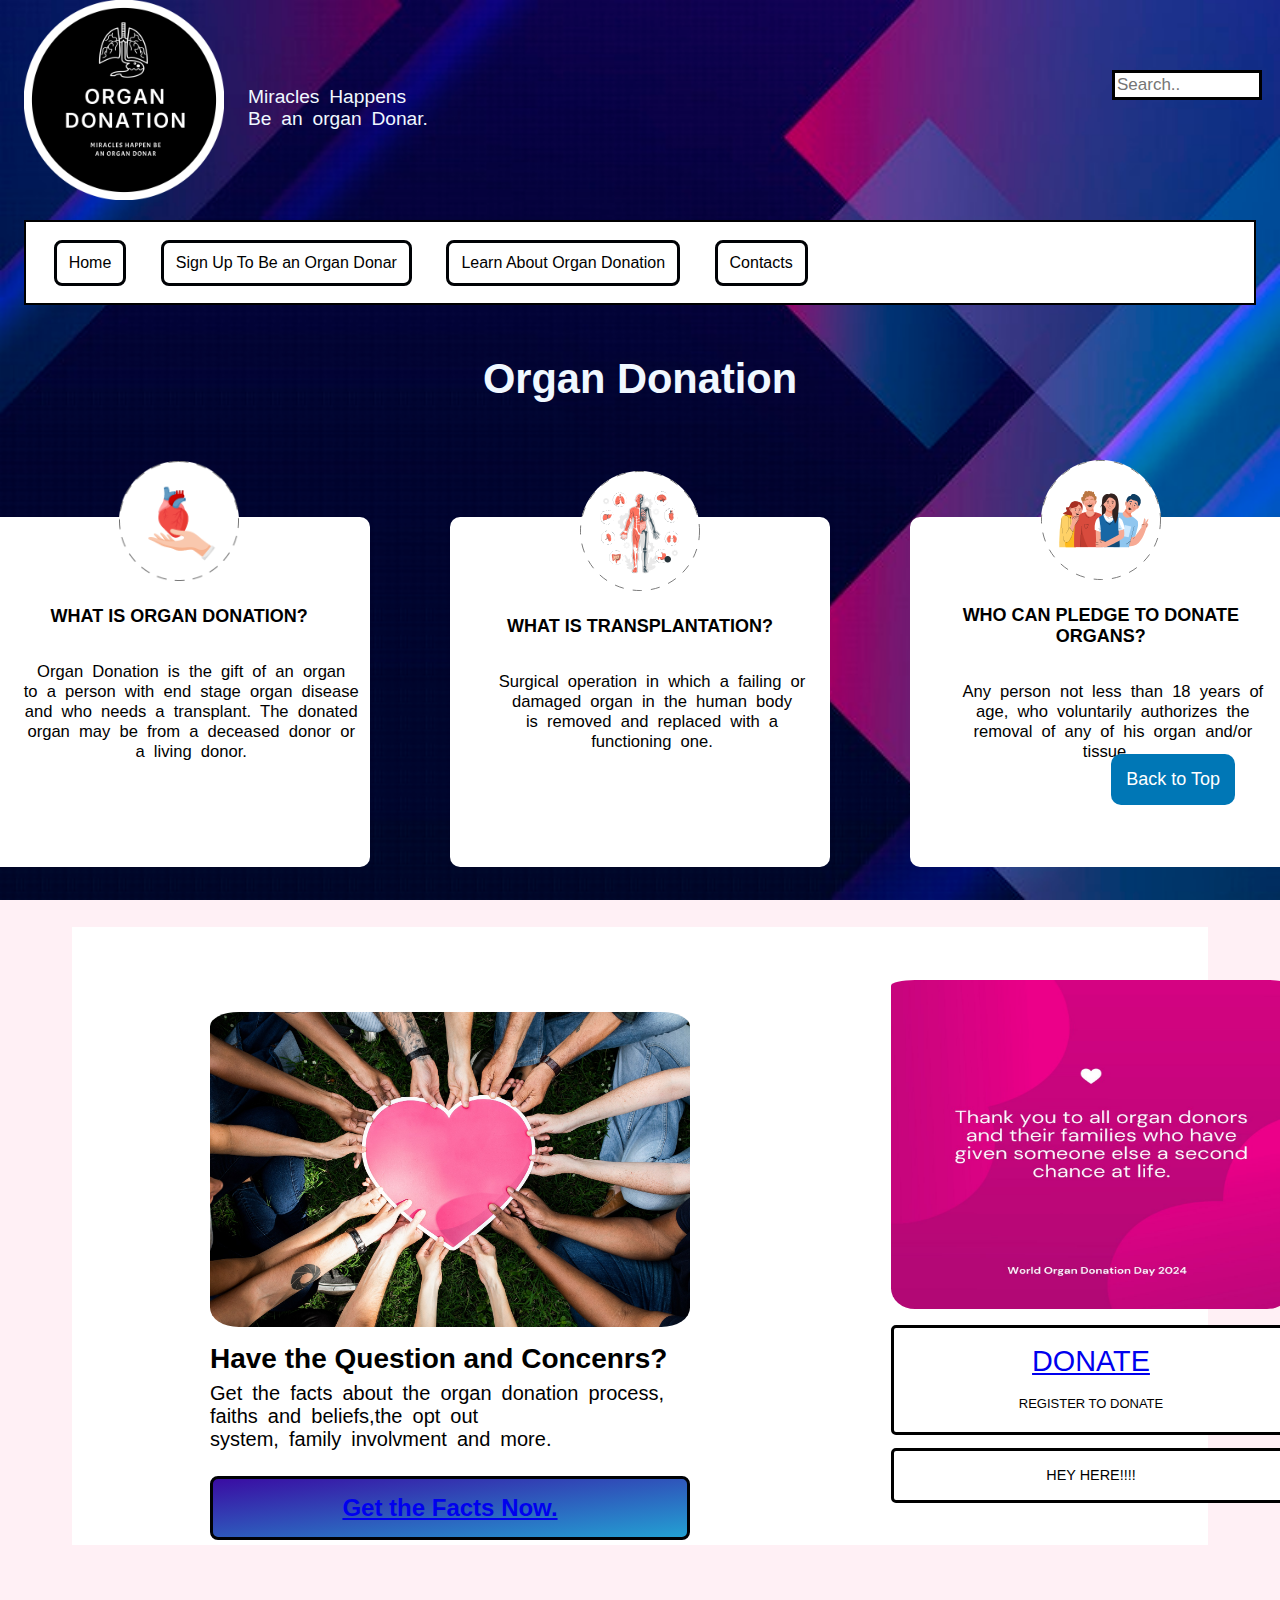
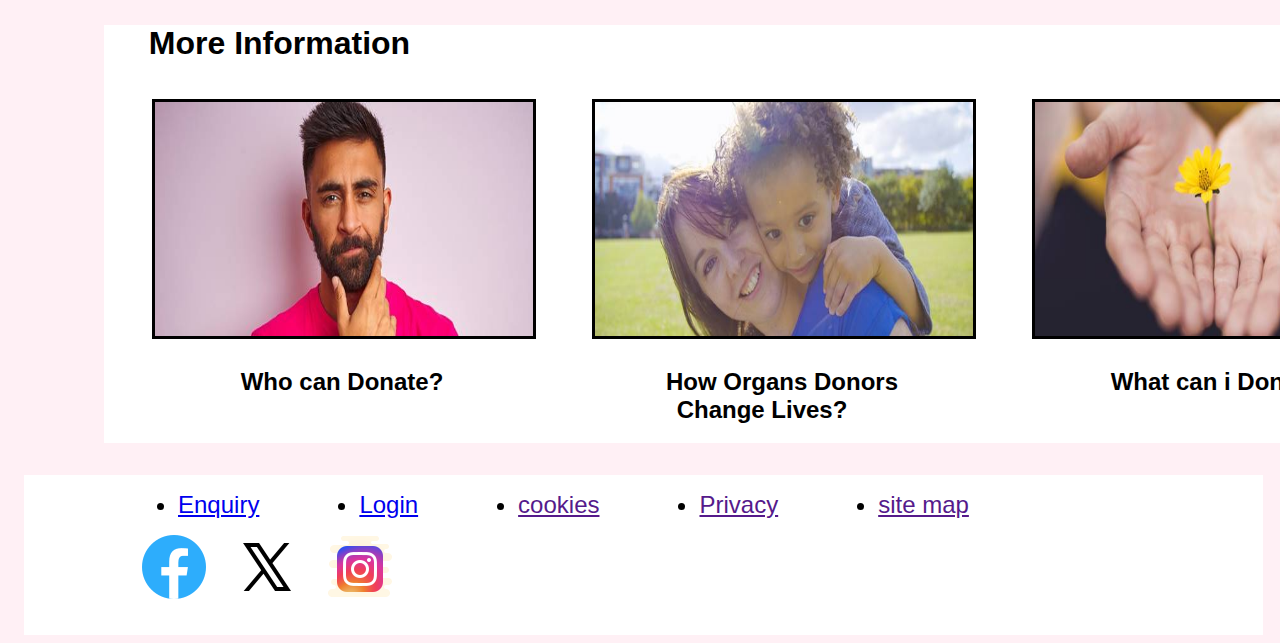
<file: index.html>
<!DOCTYPE html>
<html lang="en">
<head>
    <meta charset="UTF-8">
    <meta name="viewport" content="width=device-width, initial-scale=1.0">
    <link rel="stylesheet" href="layout.css">
    <script src="mini.js"></script>
    <link rel="stylesheet" href="https://cdnjs.cloudflare.com/ajax/libs/font-awesome/6.6.0/css/all.min.css" integrity="sha512-Kc323vGBEqzTmouAECnVceyQqyqdsSiqLQISBL29aUW4U/M7pSPA/gEUZQqv1cwx4OnYxTxve5UMg5GT6L4JJg==" crossorigin="anonymous" referrerpolicy="no-referrer" />
    <title>Organ Donation</title>
</head>
<body>
<div class="header">
    
    <input type="text" placeholder="Search.." height="5%">   
    <div class="nav">
<img src="logo.png" height="200px" width="200px">
<p>Miracles Happens<br> Be an organ Donar. <i class="fa-solid fa-heart-pulse fa-beat fa-xl" style="color: #f7f5f5;"></i></p>
 
    </div>   
 <div class="topnav">
    <button><a class="active" href="#home">Home</a></button>
    <button><a href="login%20form.html#">Sign Up To Be an Organ Donar</a></button>
    <button><a href="About.html">Learn About Organ Donation</a></button>
    <button><a href="login%20form.html#">Contacts</a></button>
 </div>
</div>
<div class="main1">
<h1>Organ Donation</h1>    
<div class="middle">
 <div class="box1">
<img src="heart.png" alt="heart" width="120">
<h2>WHAT IS ORGAN DONATION?</h2>
<p>Organ Donation is the gift of an organ<br>to a person with end stage organ disease<br>and who needs a transplant.
    The donated<br> organ may be from a deceased donor or a living donor.</p>
</div> 
<div class="box1">
    <img src="body.svg" alt="heart" width="120">
    <h2>WHAT IS TRANSPLANTATION?</h2>
    <p>Surgical operation in which a failing or damaged organ in the human body <br>is removed and replaced with a functioning one.</p>
</div>  
<div class="box1">
    <img src="people.svg" alt="heart" width="120"> 
    <h2>WHO CAN PLEDGE TO DONATE ORGANS?</h2> 
    <p>Any person not less than 18 years of age, who voluntarily authorizes the removal of any of his organ and/or tissue…</p> 
</div>
</div>    
</div>
<div class="back">
<div class="main2">
<div class="content">
 <div class="box2">
    <img src="heart-hands.jpg" >
    <h2>Have the Question and Concenrs?</h2>
    <p><a>Get the facts about the organ donation process,<br>faiths and beliefs,the opt out<br> system, family involvment and more.</a></p>
    <button class="id"><a href="About.html">Get the Facts Now.</a></button>
 </div> 
 <div class="main3">
    <div class="box4"> 
         <img src="img.jpg" alt="heart" width="120" >  
    <button class="btn"><a href="register.html">Donate</a> <br><span>Register to donate</span></button>
    <div class="box5">
        <!-- <img src="D:\Aaditi\image\img.jpg" alt="heart" width="120">   -->
    <button class="btn1" onmouseover="mOver(this)" onmouseout="mOut(this)">Hey Here!!!!</button>
    </div>
    </div>
</div>
</div>
</div>
</div>
<div class="lp">
    <h3>More Information</h3>
 <div class="main4"> 
  <div class="img1">
    <img src="qu.jpg">
    <h2><a href="">Who can Donate?</a></h2>
  </div>
  <div class="img2">
    <img src="girl.jpg">
    <h2><a href="">How Organs Donors<br> Change Lives?</a></h2>
  </div>
  <div class="img3">
    <img src="flower.jpg">
    <h2><a href="About.html">What can i Donate?</a></h2>
  </div>
 </div>   
</div>
<button onclick="topFunction()" id="myBtn" title="Go to top">Back to Top</button>   
<div class="footer">
 <div class="container">
  <ul class="nav-list">
<li><a href="login%20form.html#">Enquiry</a></li>
<li><a href="login%20form.html#">Login</a></li>
<li><a href="">cookies</a></li>
<li><a href="">Privacy</a></li>
<li><a href="">site map</a></li>
</ul>

<div class="social">
    <a href="https://www.facebook.com/"><img src="facebook.png"></a>
    <a href="https://x.com/"><img src="twitter.png"></a>
    <a href="https://www.instagram.com/"><img src="insta.png"></a>
    </div>
    </div></div>
  <center>  
 <div class="contacts">
 </div>
  </center>

</body>
</html>
</file>
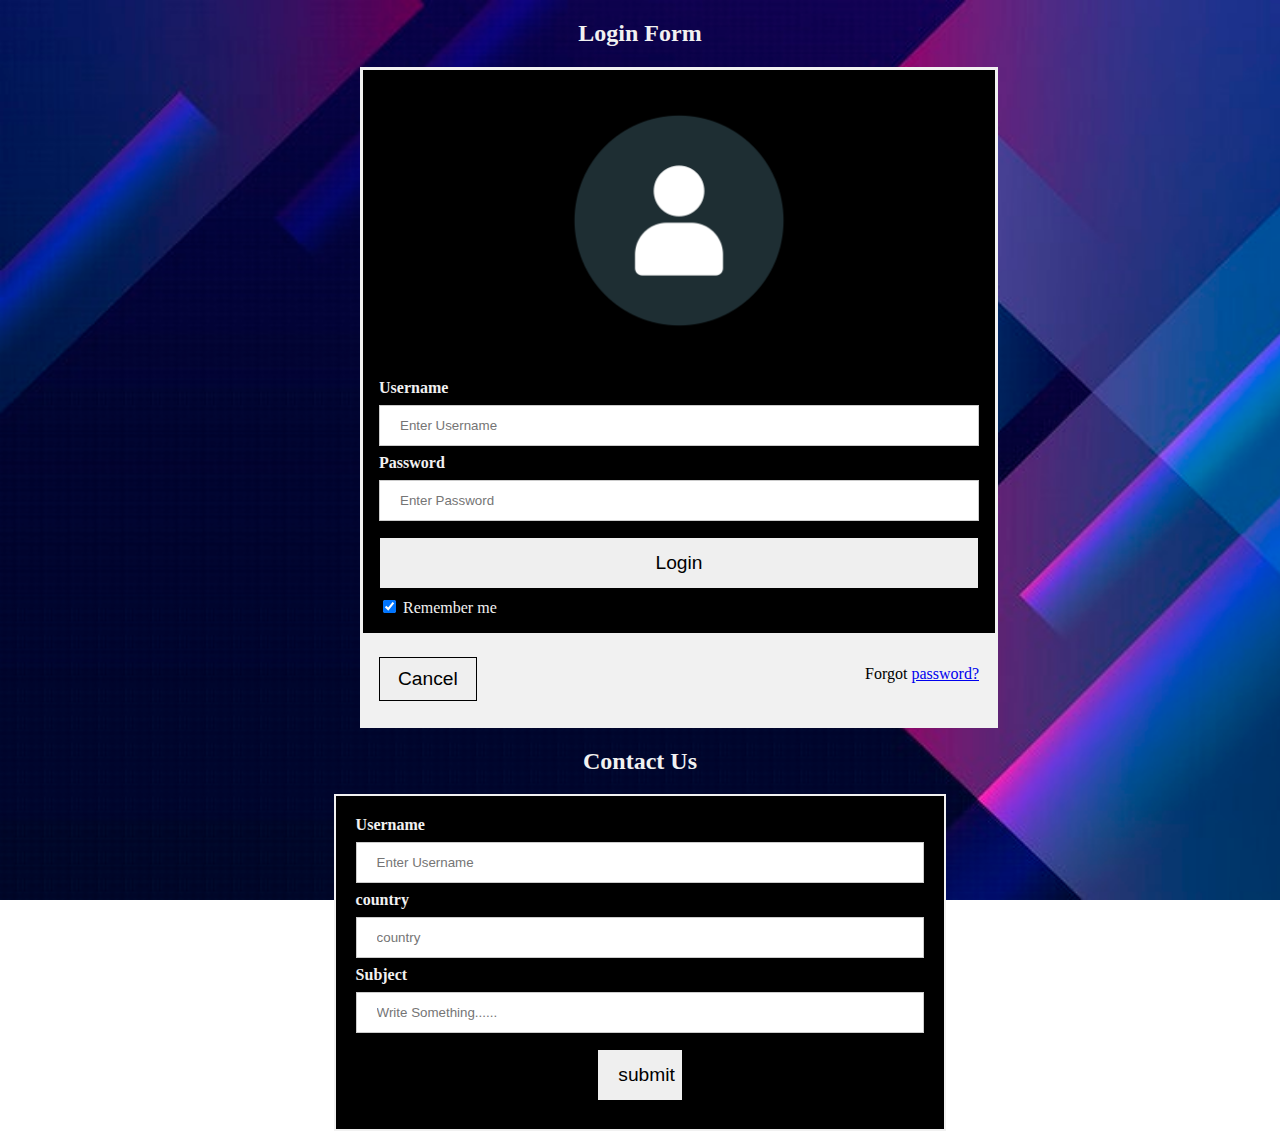
<file: login form.html>
<!DOCTYPE html>
<html lang="en">
<head>
    <meta charset="UTF-8">
    <meta name="viewport" content="width=device-width, initial-scale=1.0">
    <title>Sign up form</title>
    <link rel="stylesheet" href="login.css">
    <script src="mini.js"></script>
</head>
<body>
    <h2>Login Form</h2>

<div id="id01" class="modal">
  
  <form class="modal-content animate" action="/action_page.php" method="post">
    <div class="imgcontainer">
      <img src="avatar.png" alt="Avatar" class="avatar">
    </div>

    <div class="container">
      <label for="uname"><b>Username</b></label>
      <input type="text" placeholder="Enter Username" name="uname" required>

      <label for="psw"><b>Password</b></label>
      <input type="password" placeholder="Enter Password" name="psw" required>
        
      <button type="submit">Login</button>
      <label>
        <input type="checkbox" checked="checked" name="remember" id="checkbox"> Remember me
      </label>
    </div>

    <div class="container" style="background-color:#f1f1f1">
      <button type="button" onclick="document.getElementById('id01').style.display='none'" class="cancelbtn">Cancel</button>
      <span class="psw">Forgot <a href="#">password?</a></span>
    </div>
  </form>
</div>
<div class="chatbot">
<!-- <a href="https://chatgpt.com/"><img src="chatbot.png"></a> -->
</div>
<h2>Contact Us</h2>
<center>
<div class="container2">
    <label for="uname"><b>Username</b></label>
    <input type="text" placeholder="Enter Username" name="uname" required>

    <label for="psw"><b>country</b></label>
    <input type="text" placeholder="country" name="fname" required>
    <label for="psw"><b>Subject</b></label>
    <input type="text" placeholder="Write Something......" name="fname" required>
      
    <button type="submit" id="btn">submit</button>
  </div>
</center>
</body>
</html>
</file>
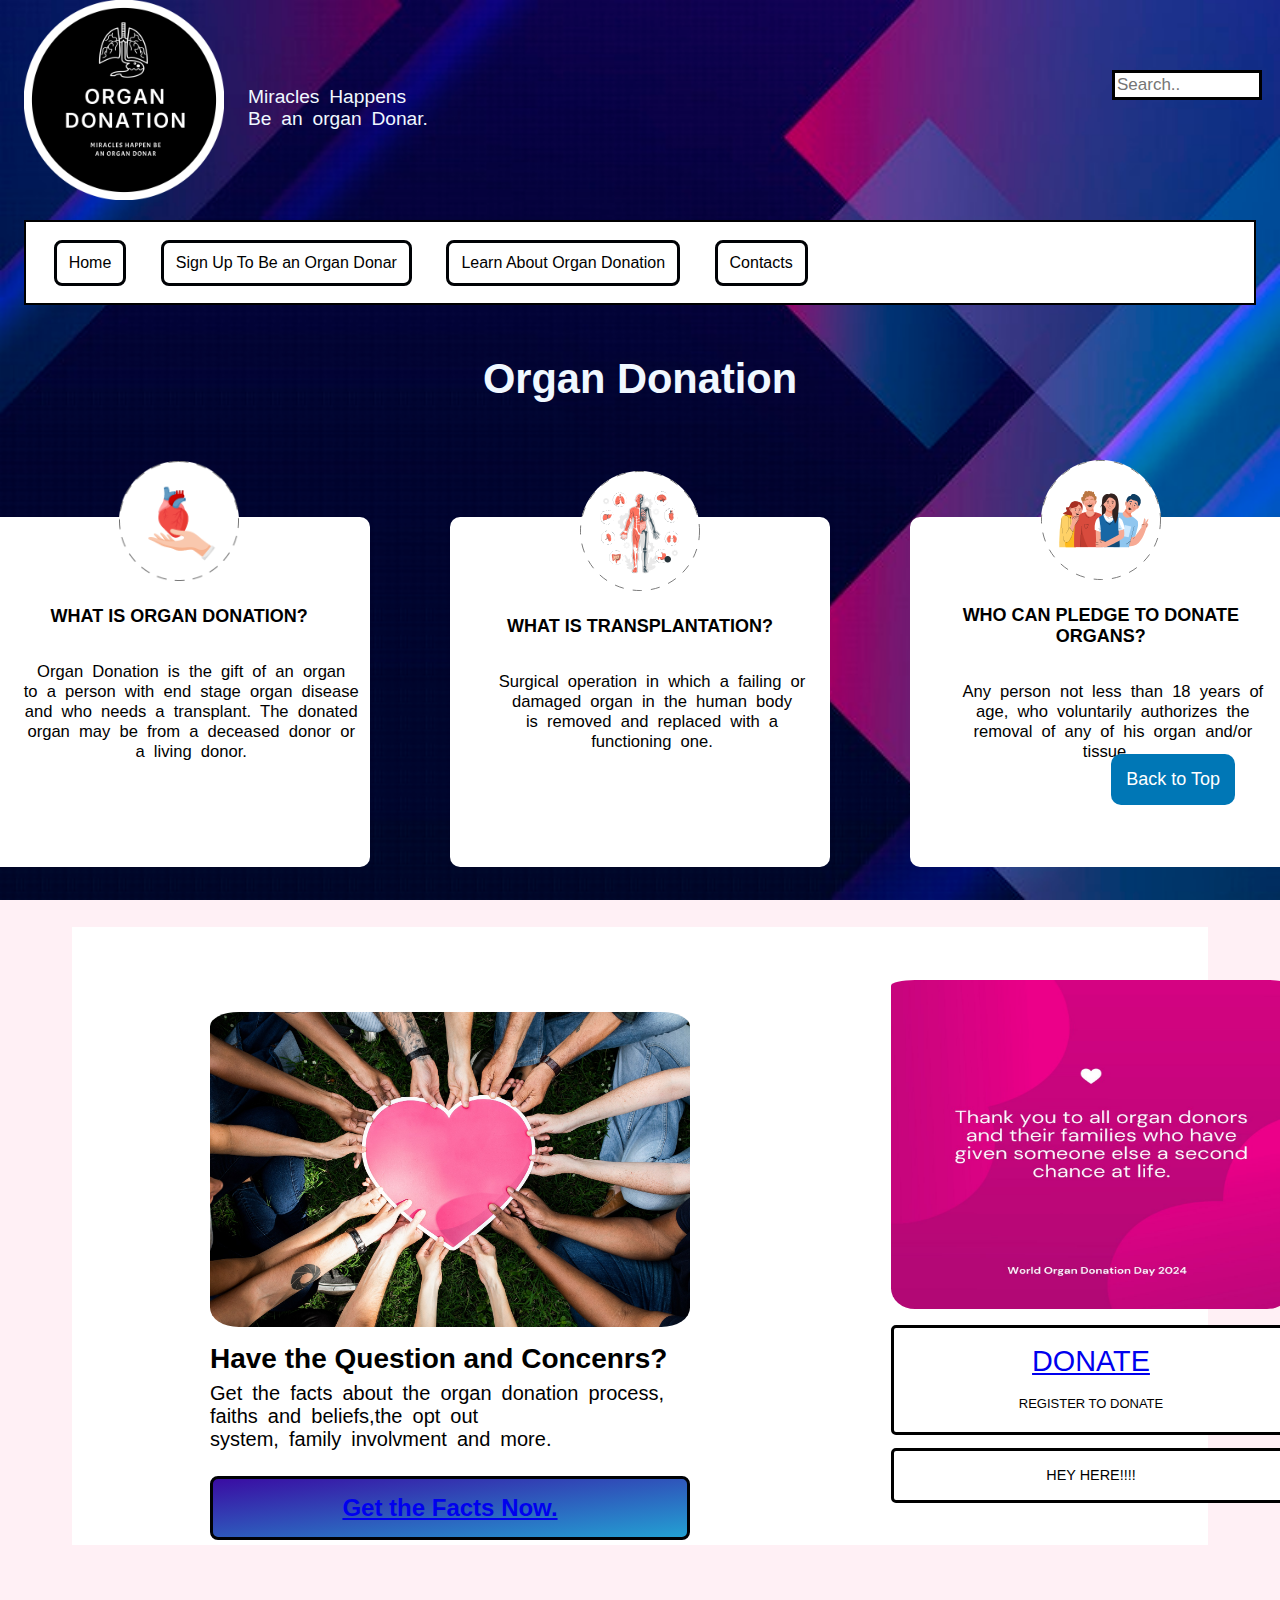
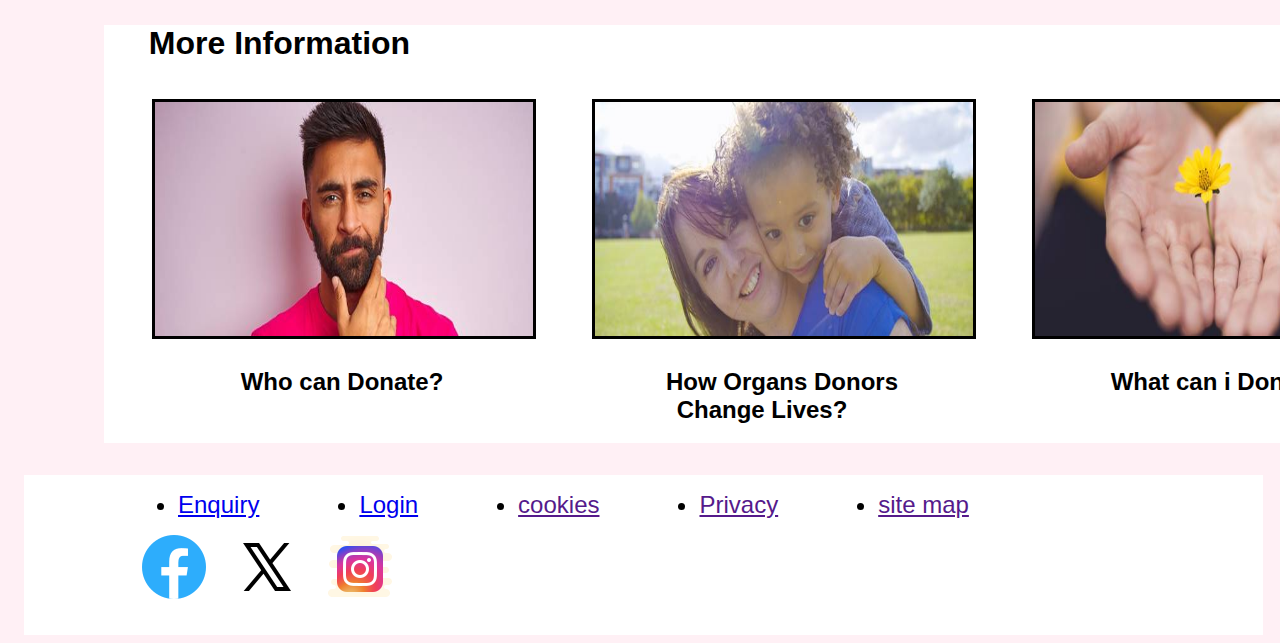
<file: Organ Donation.html>
<!DOCTYPE html>
<html lang="en">
<head>
    <meta charset="UTF-8">
    <meta name="viewport" content="width=device-width, initial-scale=1.0">
    <link rel="stylesheet" href="layout.css">
    <script src="mini.js"></script>
    <link rel="stylesheet" href="https://cdnjs.cloudflare.com/ajax/libs/font-awesome/6.6.0/css/all.min.css" integrity="sha512-Kc323vGBEqzTmouAECnVceyQqyqdsSiqLQISBL29aUW4U/M7pSPA/gEUZQqv1cwx4OnYxTxve5UMg5GT6L4JJg==" crossorigin="anonymous" referrerpolicy="no-referrer" />
    <title>Organ Donation</title>
</head>
<body>
<div class="header">
    
    <input type="text" placeholder="Search.." height="5%">   
    <div class="nav">
<img src="logo.png" height="200px" width="200px">
<p>Miracles Happens<br> Be an organ Donar. <i class="fa-solid fa-heart-pulse fa-beat fa-xl" style="color: #f7f5f5;"></i></p>
 
    </div>   
 <div class="topnav">
    <button><a class="active" href="#home">Home</a></button>
    <button><a href="login%20form.html#">Sign Up To Be an Organ Donar</a></button>
    <button><a href="About.html">Learn About Organ Donation</a></button>
    <button><a href="login%20form.html#">Contacts</a></button>
 </div>
</div>
<div class="main1">
<h1>Organ Donation</h1>    
<div class="middle">
 <div class="box1">
<img src="heart.png" alt="heart" width="120">
<h2>WHAT IS ORGAN DONATION?</h2>
<p>Organ Donation is the gift of an organ<br>to a person with end stage organ disease<br>and who needs a transplant.
    The donated<br> organ may be from a deceased donor or a living donor.</p>
</div> 
<div class="box1">
    <img src="body.svg" alt="heart" width="120">
    <h2>WHAT IS TRANSPLANTATION?</h2>
    <p>Surgical operation in which a failing or damaged organ in the human body <br>is removed and replaced with a functioning one.</p>
</div>  
<div class="box1">
    <img src="people.svg" alt="heart" width="120"> 
    <h2>WHO CAN PLEDGE TO DONATE ORGANS?</h2> 
    <p>Any person not less than 18 years of age, who voluntarily authorizes the removal of any of his organ and/or tissue…</p> 
</div>
</div>    
</div>
<div class="back">
<div class="main2">
<div class="content">
 <div class="box2">
    <img src="heart-hands.jpg" >
    <h2>Have the Question and Concenrs?</h2>
    <p><a>Get the facts about the organ donation process,<br>faiths and beliefs,the opt out<br> system, family involvment and more.</a></p>
    <button class="id"><a href="About.html">Get the Facts Now.</a></button>
 </div> 
 <div class="main3">
    <div class="box4"> 
         <img src="img.jpg" alt="heart" width="120" >  
    <button class="btn"><a href="register.html">Donate</a> <br><span>Register to donate</span></button>
    <div class="box5">
        <!-- <img src="D:\Aaditi\image\img.jpg" alt="heart" width="120">   -->
    <button class="btn1" onmouseover="mOver(this)" onmouseout="mOut(this)">Hey Here!!!!</button>
    </div>
    </div>
</div>
</div>
</div>
</div>
<div class="lp">
    <h3>More Information</h3>
 <div class="main4"> 
  <div class="img1">
    <img src="qu.jpg">
    <h2><a href="">Who can Donate?</a></h2>
  </div>
  <div class="img2">
    <img src="girl.jpg">
    <h2><a href="">How Organs Donors<br> Change Lives?</a></h2>
  </div>
  <div class="img3">
    <img src="flower.jpg">
    <h2><a href="About.html">What can i Donate?</a></h2>
  </div>
 </div>   
</div>
<button onclick="topFunction()" id="myBtn" title="Go to top">Back to Top</button>   
<div class="footer">
 <div class="container">
  <ul class="nav-list">
<li><a href="login%20form.html#">Enquiry</a></li>
<li><a href="login%20form.html#">Login</a></li>
<li><a href="">cookies</a></li>
<li><a href="">Privacy</a></li>
<li><a href="">site map</a></li>
</ul>

<div class="social">
    <a href="https://www.facebook.com/"><img src="facebook.png"></a>
    <a href="https://x.com/"><img src="twitter.png"></a>
    <a href="https://www.instagram.com/"><img src="insta.png"></a>
    </div>
    </div></div>
  <center>  
 <div class="contacts">
 </div>
  </center>

</body>
</html>
</file>
<file: layout.css>
*{
  box-sizing: border-box;
  font-family: Arial, Helvetica, sans-serif;
}
body {
    margin-top:80px;
    background-color: lavenderblush;
    background-image: url("background image.jpg");
    background-repeat: no-repeat;
    background-size:cover;
    background-attachment: fixed;
    background-size: 100% 100%;   
  }
  input[type=text] {
    width: 150px;
    -webkit-transition: width 0.4s ease-in-out;
    transition: width 0.4s ease-in-out;
  }
  
  input[type=text]:focus {
    width:20%;
  }
 p{
  font-weight: 400;
  font-style: normal;
  }
  h1{
 color:#ffffff;
 margin-top: -1.9rem;
}
.main1 h1:hover{
  box-shadow: 0 0 4px 2px rgb(129, 222, 253) ;
}
p{
margin-top:86px ;
word-spacing: 4.5px;
font-size: larger;
margin-left:1.5rem;
}
.nav{
color: aliceblue;   
display:flex;    
margin-left:1rem;
margin-bottom:20px ;
margin-top: -80px;
}
  .topnav {
    padding: 1% 1%;
    overflow: hidden;
    background-color: #ffffff;
    border: 2px solid black;
    margin-left: 1rem;
    margin-right: 1rem;
   
}
input {
    height:30px;
    float: right;
    border:solid black;
    margin-top:70px;
    margin-right:10px;
    margin-left: 600px;
    font-size: 17px;
}
  
.topnav a{
    display:inline;
    float: left;
    color: #000000;
    text-align: center;
    padding: 9px 10px;
    text-decoration: none;
    font-size: 16px;
    margin:2px;
    
  }
   .topnav a:hover {
  background-image: linear-gradient(to bottom right, #3a0ca3, rgb(35, 161, 211));
  color:rgb(255, 255, 255);
  }
  button{
    padding:0px;
    margin-left:15px;
    margin-right:15px;
    margin-top: 5px;
    margin-bottom: 5px;
    border: 2px solid rgb(0, 2, 5);
    border-width: 3px;
    border-radius:0.5rem;
    background-color: white;
  }
  h1{
  font-size:2.6rem;
  color:aliceblue
  }
  .main1{
   margin-top: 80px; 
  align-items: center;
  background:none;
  display: flex;
  flex-direction: column;
  justify-content: flex-start;
  padding-bottom: 50px;
  width: 100%;
  }
  .middle{
    display: flex;
    margin-top:2rem
  }
  .box1{
   margin-inline: 40px; 
  align-content: space-evenly;  
  margin-top:54px;  
  display:flex;  
  align-items: center;
  background-color: #fff;
  /* border: 3px solid #080000; */
  border-radius: 10px;
  flex-direction:column;
  justify-content: center;
  height: 350px;
  /* min-height: 280px; */
  padding: 10px;
  text-align: center;
  width:23.8rem;
  transition: transform 1s;
  }
 .box1:hover{
  transform: scale(1.2); 
  transition:0.5s;
  box-shadow: 0 0 4px 2px rgb(129, 222, 253) ;
 } 
.box1 img{
 margin-top:-9rem;
 vertical-align: middle;
} 
 h2{
font-size:15px;
margin-top:25px;
font-size: large;
vertical-align: middle;
 }
 .box1 p{
font-size:16.6px;
 margin-top:20px;
 vertical-align: middle;
}
.main2{
  margin-top: 10px;
  width:fit-content;
  height:fit-content;
}
.content{
  background:none;
  /* border:2px black solid; */
  display: flex;
  margin-inline:10px; 
}
.box2 img{
  display: flex;
  margin-top: 5rem;
  border-radius:6%;
  margin-left:8rem;
  padding-top:5px;
  height:20rem;
  width: 30rem;
  margin-right:-4rem;
}
.box2 h2{
  font-size:28px;
  color: #000000;
  margin-left:8rem;
  margin-top:1rem;
}
.box2 p{
  font-size:20px;
  color: #000000;
  margin-left:8rem;
  margin-top:-1rem;
 }
 .box2 h2:hover{
    transition:0.5s;
    box-shadow: 0 0 4px 2px rgb(20, 28, 126) ;   
 }
 .box2 p:hover{
  transition:0.5s;
  box-shadow: 0 0 4px 2px rgb(37, 44, 139) ;
 }
 .box2 a:active{
  background-color: #2c9bf6;
  color:black;
 }
 .btn{
  margin-left:10rem;
  width:25rem;
  margin-top:0px;
  padding: 15px;
  color: #000000;
  border: none;
  border: 3px solid #000000;
  border-radius: 5px;
  font-size:1.8rem;
  line-height: 1.3;
  text-transform: uppercase;
}
 .id{
  font-weight:700;
  margin-left: 8rem;
  height: 4rem;
  width: 30rem;
  font-size:x-large;
 }
 .id,a:hover{
  background-image: linear-gradient(to bottom right, #3a0ca3, rgb(35, 161, 211));
  color: #fff;
 }
 a:active{
  background-color: #2c9bf6;
  color:black;
 }
 .btn:hover{
  background-image: linear-gradient(to bottom right, #3a0ca3, rgb(35, 161, 211));
  color:rgb(255, 255, 255); 
  transform: scale(1.1); 
  transition:0.5s;
  box-shadow: 0 0 4px 2px rgb(129, 222, 253) ;
 }
 .btn1{
  margin-left:10rem;
  width: 25rem;
  margin-top:0rem;
  padding: 15px;
  color: #000000;
  border: none;
  border: 3px solid #000000;
  border-radius: 5px;
  font-size:0.9rem;
  line-height: 1.3;
  text-transform: uppercase;
 }
 .btn1:hover{
   color:rgb(255, 255, 255); 
   transform: scale(1.1); 
   transition:0.5s;
   background-image: linear-gradient(to bottom right,  #3a0ca3, rgb(35, 161, 211));
   box-shadow: 0 0 4px 2px rgb(129, 222, 253) ;}
   .main3{
  display: flex;
  margin-top:54px;
  width:fit-content;
  height:fit-content;
  background:none;
  display: flex;
  margin-inline:10px; 
  }
  .box4{  
  display:flex;
  flex-direction: column;
  margin-left:1rem;
  padding-top:1px;
  height:20rem;
  width:16rem;
  } 
  .main3{
    margin-top:2.3rem;

  }
  .box4 img{
    display:flex;
    flex-direction: column;
    margin-left:10rem;
    margin-bottom: 1rem;
    padding-top:15px;
    height:21.5rem;
    width:25rem; 
    border-radius:6%;
    
  }
  .box5{
    display: flex;
    flex-direction: column;
    margin-top:0.5rem;
  }
  span{
    font-size: small;
  }
  h3{
    border-radius:0.5rem;
    /* background-color: #ffffff; */
    margin-top:8rem;
    margin-left:2.8rem;
    font-size:2rem;
    margin-right: 3rem;
    color: #000000;
    font-weight: 900;
    margin-bottom:1.5rem;
  }
  
  .main4{
    margin-top: -3.2rem;
    display: flex;
    background-color:rgb(255, 255, 255,0.85);
    margin-right: 40rem;

  
  }
  .back{
    background-color: #fff;
    margin-left: 4rem;
    margin-right: 4rem;
  }
  .main4 img{
    border: 3px solid black;
    width: 24rem;
    height:15rem;
    display: flex;
    margin-inline:60px;
    margin-left: 3rem;
    margin-top: 4rem;
    /* border-radius:2rem; */
    margin-right:0.5rem;
  }

  .main4 a{
    text-decoration: none;
    font-size:1.5rem;
    color: #000000;
    margin-left: 2.5rem;
  }
  .lp{
   background-color: #fff; 
   margin-top: -3rem;
   margin-left:6rem;
   margin-right:-5rem;
   width: 85rem;
   
  }
  
  .main4 h2{
    text-align: center;
    padding: 4px 4px;
    padding-right:0.5rem;
  }
  #myBtn {
    position: fixed; 
    bottom:90px;
    right: 30px;
    z-index: 99; 
    border: none; 
    outline: none; 
    background-color: #0077b6;
    color: white;
    cursor: pointer;
    padding: 15px; 
    border-radius: 10px; 
    font-size:18px;
  }
  
  #myBtn:hover {
    background-color: #04065c; 
  }
  .footer{
    margin-top: 2rem;
    margin-left: 1rem;
    margin-right: 1rem;
    display: flex;
    background-color: #fff;
    height:10rem;
    width:98%;
  }
  ul{
    display: flex;
    margin-left:4rem;
    margin-right:2rem;
  }
  li{
    font-size:x-large;
    margin-inline:50px;
  }
  .social{
    margin-top:0rem;
    display: flex;
    border: #000000;
    border-radius: 50%;
    margin-left:6.5rem;
    font-size:40px;
    width: 50px
  }

   .social a{
    margin-inline:0.9rem;
   }
  .social img:hover {
    transform: scale(1.2); 
  }
  
  .fa-facebook {
    margin-inline: -2rem;
    background: #3B5998;
    color: white;
    border: #000000;
    border-radius: 50%;
  }
  .fa-twitter {
    background: #55ACEE;
    color: white;
  }
</file>
<file: login.css>
body{
    background-image: url('background image.jpg');
    background-repeat: no-repeat;
    background-size:cover;
    background-attachment: fixed;
}
h2{
    color: #f1f1f1;
    text-align: center;
    font-size: x-larger;
}
form {
    border: 3px solid #f1f1f1;
    width: 50%;
    height: 50%;
    margin-left: 22rem;
    background-color: black;
  }
  
  /* Full-width inputs */
  input[type=text], input[type=password] {
    width: 100%;
    padding: 12px 20px;
    margin: 8px 0;
    display: inline-block;
    border: 1px solid #ccc;
    box-sizing: border-box;
  }
  
  /* Set a style for all buttons */
  button {
    background-color:linear-gradient(to bottom right #3a0ca3, rgb(35, 161, 211));
    color: rgb(0, 0, 0);
    padding: 14px 20px;
    margin: 8px 0;
    border: none;
    cursor: pointer;
    width: 100%;
    font-size: larger;
    border: 1.9px solid black;
  }

  /* Add a hover effect for buttons */
  button:hover {
    border: 1.9px solid black;
    background-color: #6429d1;
    color: aliceblue;
  }
  
  /* Extra style for the cancel button (red) */
  .cancelbtn {
    width: auto;
    padding: 10px 18px;
    
  }
  
  /* Center the avatar image inside this container */
  .imgcontainer {
    text-align: center;
    margin: 24px 0 12px 0;
  }
  
  /* Avatar image */
  img.avatar {
    width: 40%;
    border-radius: 50%;
  }
  
  /* Add padding to containers */
  .container {
    padding: 16px;
  }
  
  /* The "Forgot password" text */
  span.psw {
    float: right;
    padding-top: 16px;
  }
  
  /* Change styles for span and cancel button on extra small screens */
  @media screen and (max-width: 300px) {
    span.psw {
      display: block;
      float: none;
    }
    .cancelbtn {
      width: 100%;
    }
  }
  label{
    color:#f1f1f1;
  }

  
  .container2{
    height: 50%;
    width:45%;
    background-color: black;
    padding:20px;
    border: #f1f1f1 2px solid;
  }
  #btn{
    width: 15%;
  }
  b{
    margin-right: 40rem;
  }
</file>
